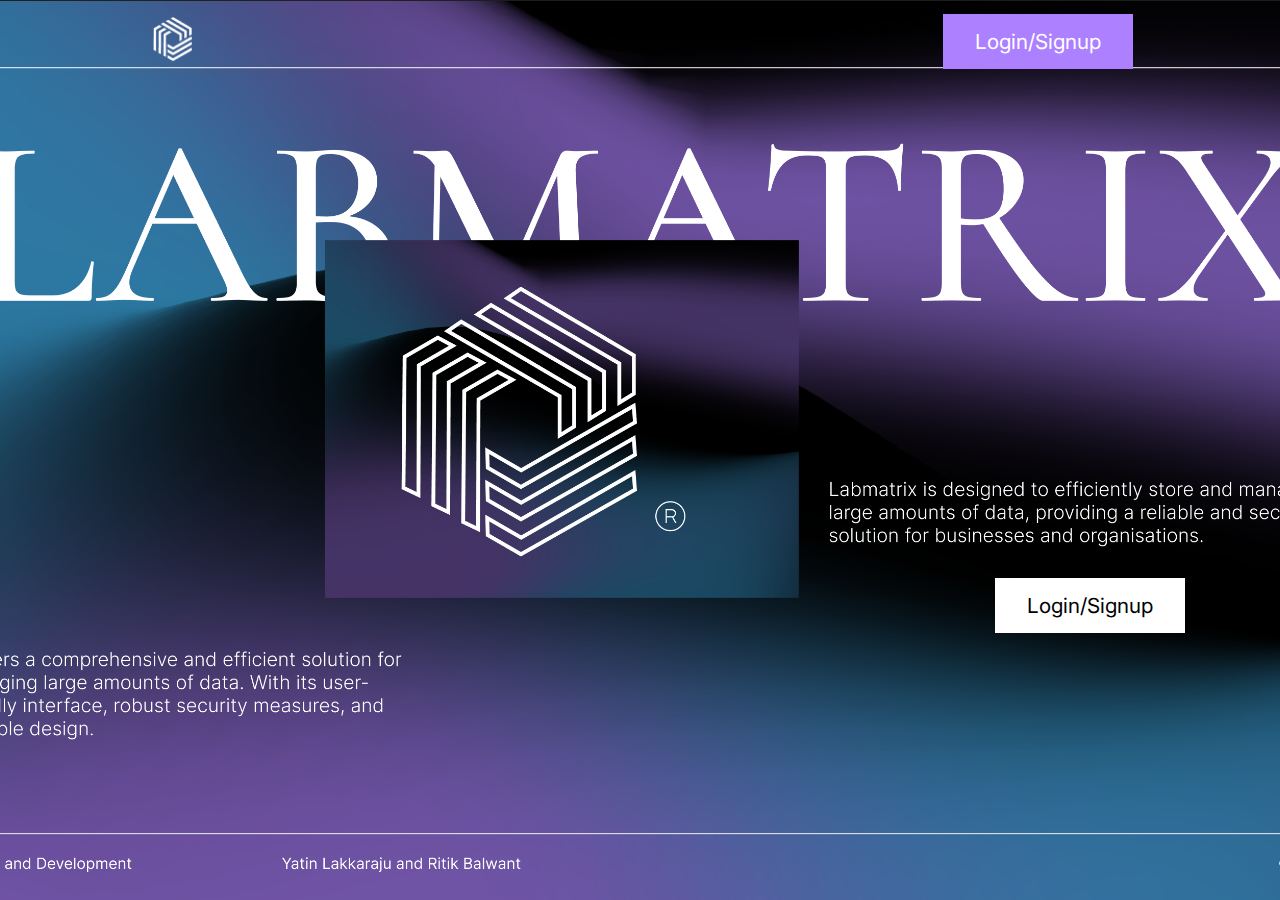
<file: LabMatrix/index.html>
<!DOCTYPE html>
<html lang="en">
<head>
    <meta charset="UTF-8">
    <meta http-equiv="X-UA-Compatible" content="IE=edge">
    <meta name="viewport" content="width=device-width, initial-scale=1.0">
    <title>LabMatrix</title>

<link rel="stylesheet" href="style.css">
<!-- font imports -->
<link href="https://fonts.googleapis.com/css2?family=Inter:wght@100;200;300;400;500;600;700;800;900&display=swap" rel="stylesheet">
<link href="https://fonts.googleapis.com/css2?family=Cormorant+Garamond:ital,wght@0,300;0,400;0,500;0,600;0,700;1,300;1,400;1,500;1,600;1,700&display=swap" rel="stylesheet">


</head>
<body>

     <!--- ___________________________________________________NAVBAR PROPERTIES________________________________________________________ -->

    <nav id="navbar">
        <!-- Logo -->
        <div id="logo">
            <img src="logo.png" alt="LabMatrix" >
        </div>
        <!-- Navbar -->
        <form>
            <li class="item">
                <a href="loginpage.html">Login/Signup</a>
            </li>
            
        </form>
    </nav>


    <!--- ___________________________________________________HOME PROPERTIES__________________________________________________________________ -->

   <!-- <button onclick="href='loginpage.html';"  class="loginsignup">Login/Signup</button> -->

   <form action="loginpage.html">
    <button class="loginsignup">Login/Signup</button>
 </form>

</body>
</html>
</file>
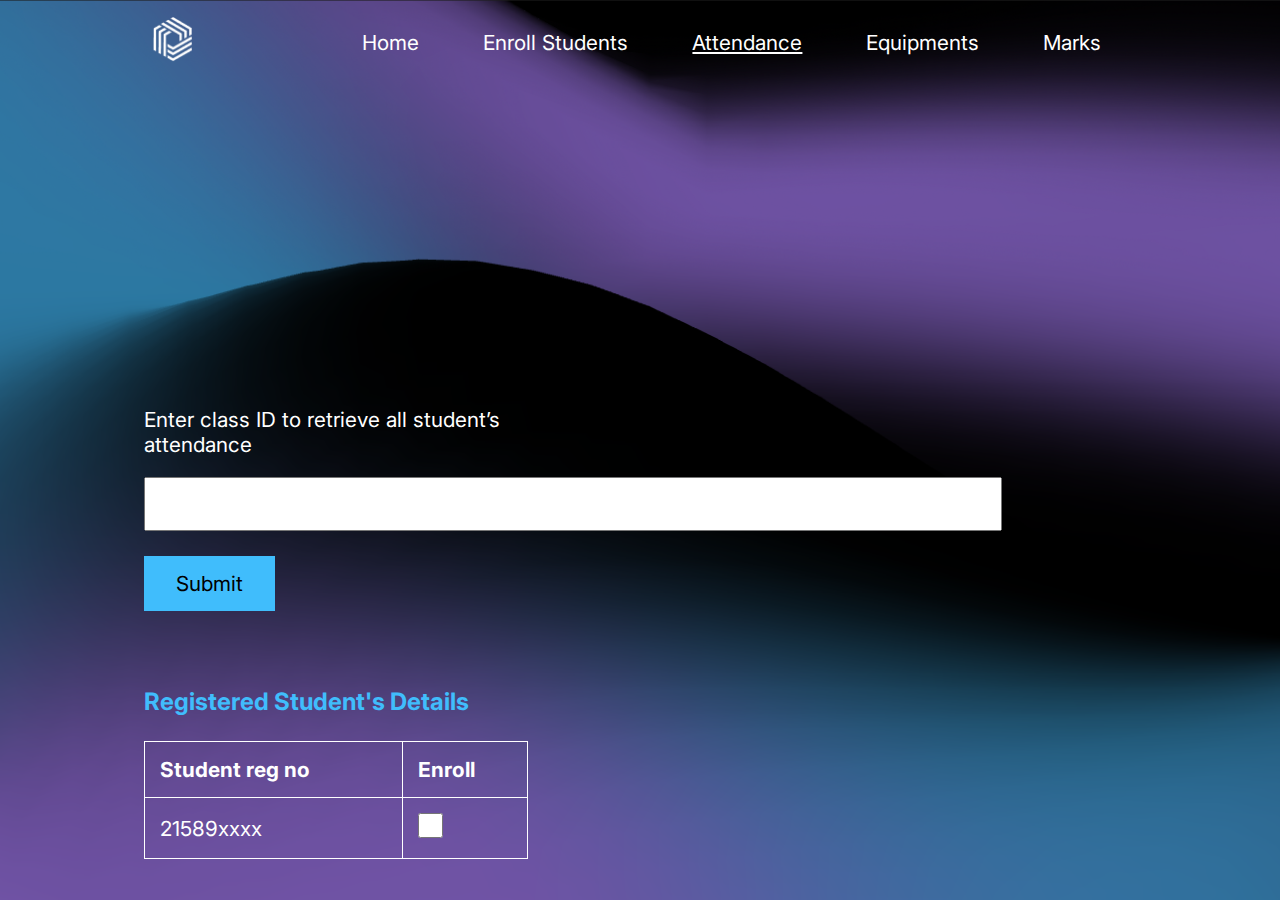
<file: LabMatrix/facultyattendance.html>
<!DOCTYPE html>
<html lang="en">
<head>
    <meta charset="UTF-8">
    <meta http-equiv="X-UA-Compatible" content="IE=edge">
    <meta name="viewport" content="width=device-width, initial-scale=1.0">
    <title>LabMatrix</title>

<link rel="stylesheet" href="facultyattendance.css ">
<!-- font imports -->
<link href="https://fonts.googleapis.com/css2?family=Inter:wght@100;200;300;400;500;600;700;800;900&display=swap" rel="stylesheet">
<link href="https://fonts.googleapis.com/css2?family=Cormorant+Garamond:ital,wght@0,300;0,400;0,500;0,600;0,700;1,300;1,400;1,500;1,600;1,700&display=swap" rel="stylesheet">


</head>
<body>

     <!--- ___________________________________________________NAVBAR PROPERTIES________________________________________________________ -->

     <nav id="navbar">
        <!-- Logo -->
        <div id="logo">
            <img src="logo.png" alt="LabMatrix" >
        </div>
        <!-- Navbar -->
        <form>
            <li class="item">
                <a href="loginpage.html">Home</a>
            </li>

            <li class="item">
                <a href="loginpage.html">Enroll Students</a>
            </li>

            <li class="item">
                <a href="loginpage.html"><u>Attendance</u></a>
            </li>

            <li class="item">
                <a href="loginpage.html">Equipments</a>
            </li>

            <li class="item">
                <a href="loginpage.html">Marks</a>
            </li>
            
        </form>
    </nav>



   <!--- ___________________________________________________SECTION PROPERTIES________________________________________________________ -->
  


   <div class="loginbox">
    <form class="formm" action="">
        <label class="email1">Enter class ID to retrieve all student’s attendance</label> <br>
        <input class="boxx1" type="text" placeholder="" style="font-size: 1.5rem;" /> <br><br>
        
        <input class="but1" type="button" value="Submit"  ><br>
    
       </form><br>
  
  
</div> 

<table>
    <p class="studet">Registered Student's Details</p>
   <tr>
     <th>Student reg no</th>
     
     <th>Enroll</th>
   </tr>
   <tr>
     <td>21589xxxx</td>
     
     <td> 
         <form action="/action_page.php">
             <input id="check" type="checkbox"  name="vehicle1" value="Bike">
             <br>
            
           </form>
     </td>
   </tr>
</file>
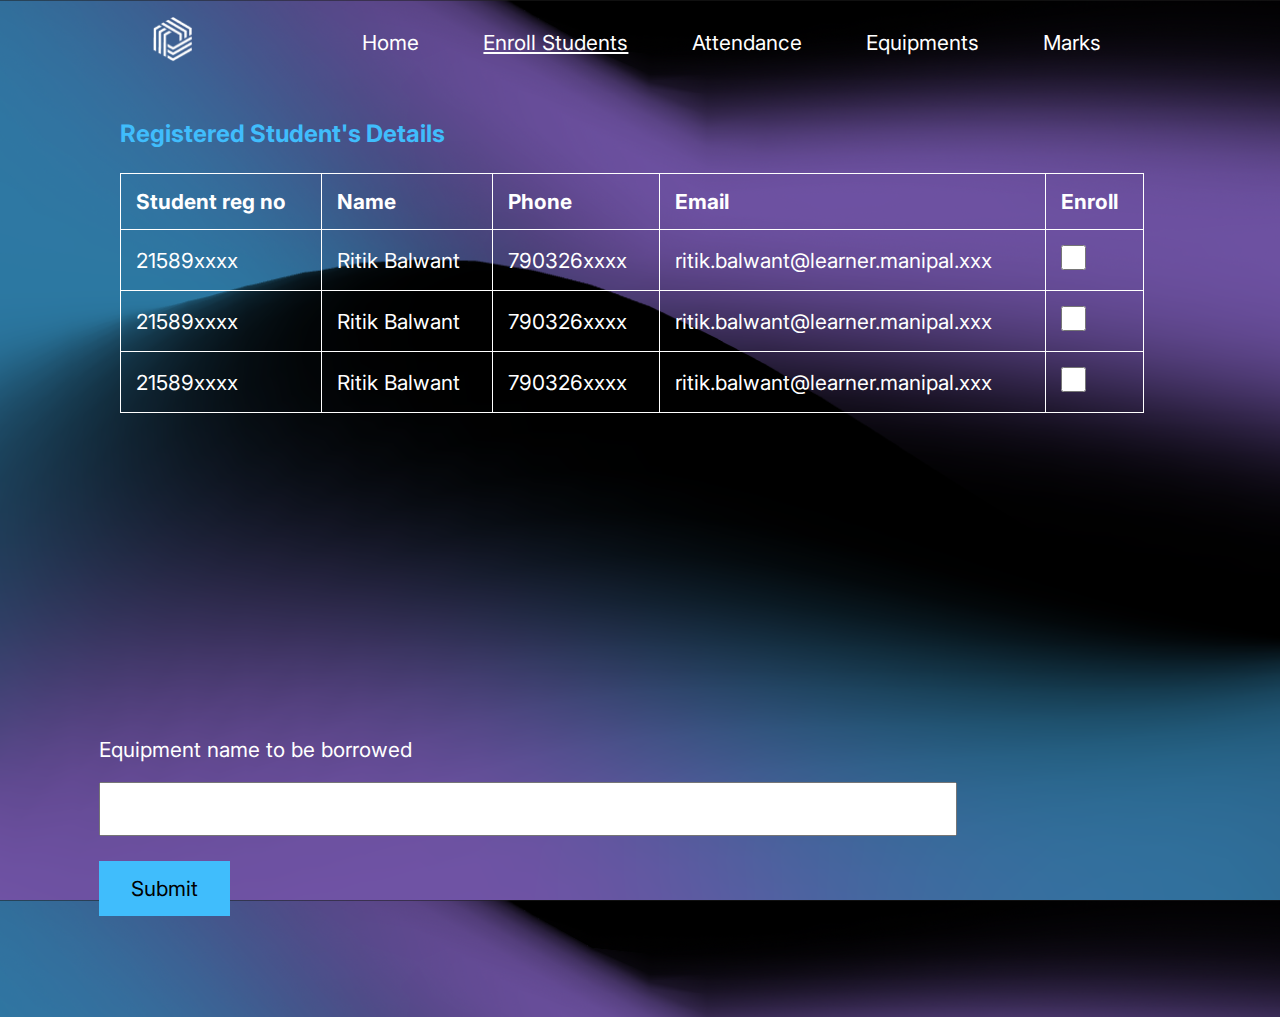
<file: LabMatrix/facultyenrollstudents.html>
<!DOCTYPE html>
<html lang="en">
<head>
    <meta charset="UTF-8">
    <meta http-equiv="X-UA-Compatible" content="IE=edge">
    <meta name="viewport" content="width=device-width, initial-scale=1.0">
    <title>LabMatrix</title>

<link rel="stylesheet" href="facultyenrollstudents.css">
<!-- font imports -->
<link href="https://fonts.googleapis.com/css2?family=Inter:wght@100;200;300;400;500;600;700;800;900&display=swap" rel="stylesheet">
<link href="https://fonts.googleapis.com/css2?family=Cormorant+Garamond:ital,wght@0,300;0,400;0,500;0,600;0,700;1,300;1,400;1,500;1,600;1,700&display=swap" rel="stylesheet">


</head>
<body>

     <!--- ___________________________________________________NAVBAR PROPERTIES________________________________________________________ -->

     <nav id="navbar">
        <!-- Logo -->
        <div id="logo">
            <img src="logo.png" alt="LabMatrix" >
        </div>
        <!-- Navbar -->
        <form>
            <li class="item">
                <a href="loginpage.html">Home</a>
            </li>

            <li class="item">
                <a href="loginpage.html"><u>Enroll Students</u></a>
            </li>

            <li class="item">
                <a href="loginpage.html">Attendance</a>
            </li>

            <li class="item">
                <a href="loginpage.html">Equipments</a>
            </li>

            <li class="item">
                <a href="loginpage.html">Marks</a>
            </li>
            
        </form>
    </nav>



   <!--- ___________________________________________________SECTION PROPERTIES________________________________________________________ -->
   <table>
   <p class="studet">Registered Student's Details</p>
  <tr>
    <th>Student reg no</th>
    <th>Name</th>
    <th>Phone</th>
     <th>Email</th>
    <th>Enroll</th>
  </tr>
  <tr>
    <td>21589xxxx</td>
    <td>Ritik Balwant</td>
    <td>790326xxxx</td>
    <td>ritik.balwant@learner.manipal.xxx</td>
    <td> 
        <form action="/action_page.php">
            <input id="check" type="checkbox"  name="vehicle1" value="Bike">
            <br>
           
          </form>
    </td>
  </tr>
  
    <tr>
    <td>21589xxxx</td>
    <td>Ritik Balwant</td>
    <td>790326xxxx</td>
    <td>ritik.balwant@learner.manipal.xxx</td>
    <td> 
        <form action="/action_page.php">
            <input id="check" type="checkbox"  name="vehicle1" value="Bike">
            <br>
           
          </form>
    </td>
  </tr>
  
    <tr>
    <td>21589xxxx</td>
    <td>Ritik Balwant</td>
    <td>790326xxxx</td>
    <td>ritik.balwant@learner.manipal.xxx</td>
    <td> 
        <form action="/action_page.php">
            <input id="check" type="checkbox"  name="vehicle1" value="Bike">
            <br>
           
          </form>
    </td>
  </tr>
  
  
</table>



   <div class="loginbox">
    <form class="formm" action="">
        <label class="email1">Equipment name to be borrowed</label> <br>
        <input class="boxx1" type="text" placeholder="" style="font-size: 1.5rem;" /> <br><br>
        
        <input class="but1" type="button" value="Submit"  ><br>
    
       </form><br>
  
  
</div>
</file>
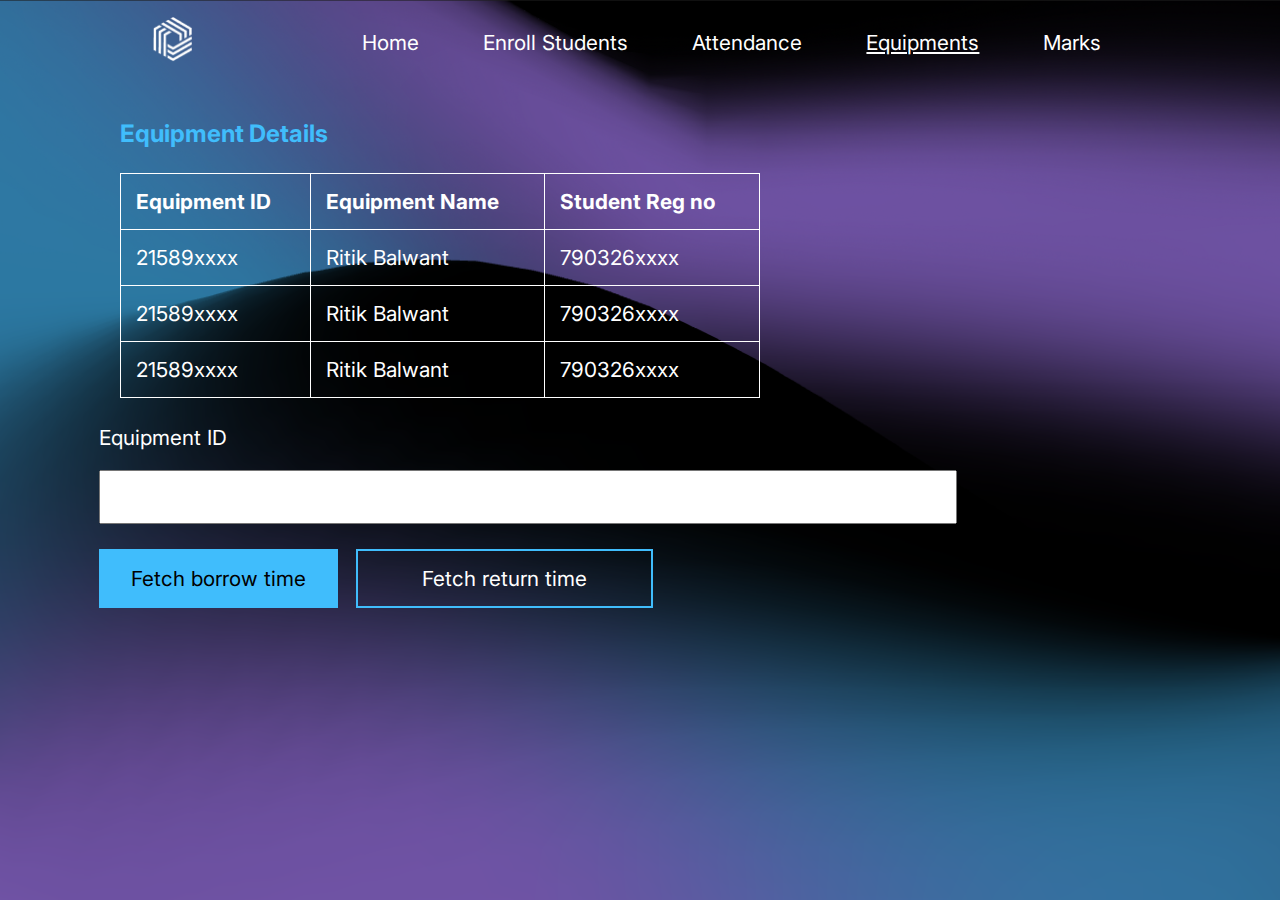
<file: LabMatrix/facultyequipments.html>
<!DOCTYPE html>
<html lang="en">
<head>
    <meta charset="UTF-8">
    <meta http-equiv="X-UA-Compatible" content="IE=edge">
    <meta name="viewport" content="width=device-width, initial-scale=1.0">
    <title>LabMatrix</title>

<link rel="stylesheet" href="facultyequipments.css">
<!-- font imports -->
<link href="https://fonts.googleapis.com/css2?family=Inter:wght@100;200;300;400;500;600;700;800;900&display=swap" rel="stylesheet">
<link href="https://fonts.googleapis.com/css2?family=Cormorant+Garamond:ital,wght@0,300;0,400;0,500;0,600;0,700;1,300;1,400;1,500;1,600;1,700&display=swap" rel="stylesheet">


</head>
<body>

     <!--- ___________________________________________________NAVBAR PROPERTIES________________________________________________________ -->

     <nav id="navbar">
        <!-- Logo -->
        <div id="logo">
            <img src="logo.png" alt="LabMatrix" >
        </div>
        <!-- Navbar -->
        <form>
            <li class="item">
                <a href="loginpage.html">Home</a>
            </li>

            <li class="item">
                <a href="loginpage.html">Enroll Students</a>
            </li>

            <li class="item">
                <a href="loginpage.html">Attendance</a>
            </li>

            <li class="item">
                <a href="loginpage.html"><u>Equipments</u></a>
            </li>

            <li class="item">
                <a href="loginpage.html">Marks</a>
            </li>
            
        </form>
    </nav>



   <!--- ___________________________________________________SECTION PROPERTIES________________________________________________________ -->
  
   <table>
    <p class="studet">Equipment Details</p>
   <tr>
     <th>Equipment ID</th>
     <th>Equipment Name</th>
     <th>Student Reg no</th>
     
   </tr>
   <tr>
     <td>21589xxxx</td>
     <td>Ritik Balwant</td>
     <td>790326xxxx</td>
    
   </tr>
   
     <tr>
     <td>21589xxxx</td>
     <td>Ritik Balwant</td>
     <td>790326xxxx</td>
     
   </tr>
   
     <tr>
     <td>21589xxxx</td>
     <td>Ritik Balwant</td>
     <td>790326xxxx</td>
     
   </tr>
   
   
 </table>

   <div class="loginbox">
    <form class="formm" action="">
        <label class="email1">Equipment ID</label> <br>
        <input class="boxx1" type="text" placeholder="" style="font-size: 1.5rem;" /> <br><br>
        <div class="twobut">
        <input class="but1" type="button" value="Fetch borrow time" >
        <input class="but2" type="button" value="Fetch return time" ><br> </div>
    
       </form><br>
  
  
</div>
</file>
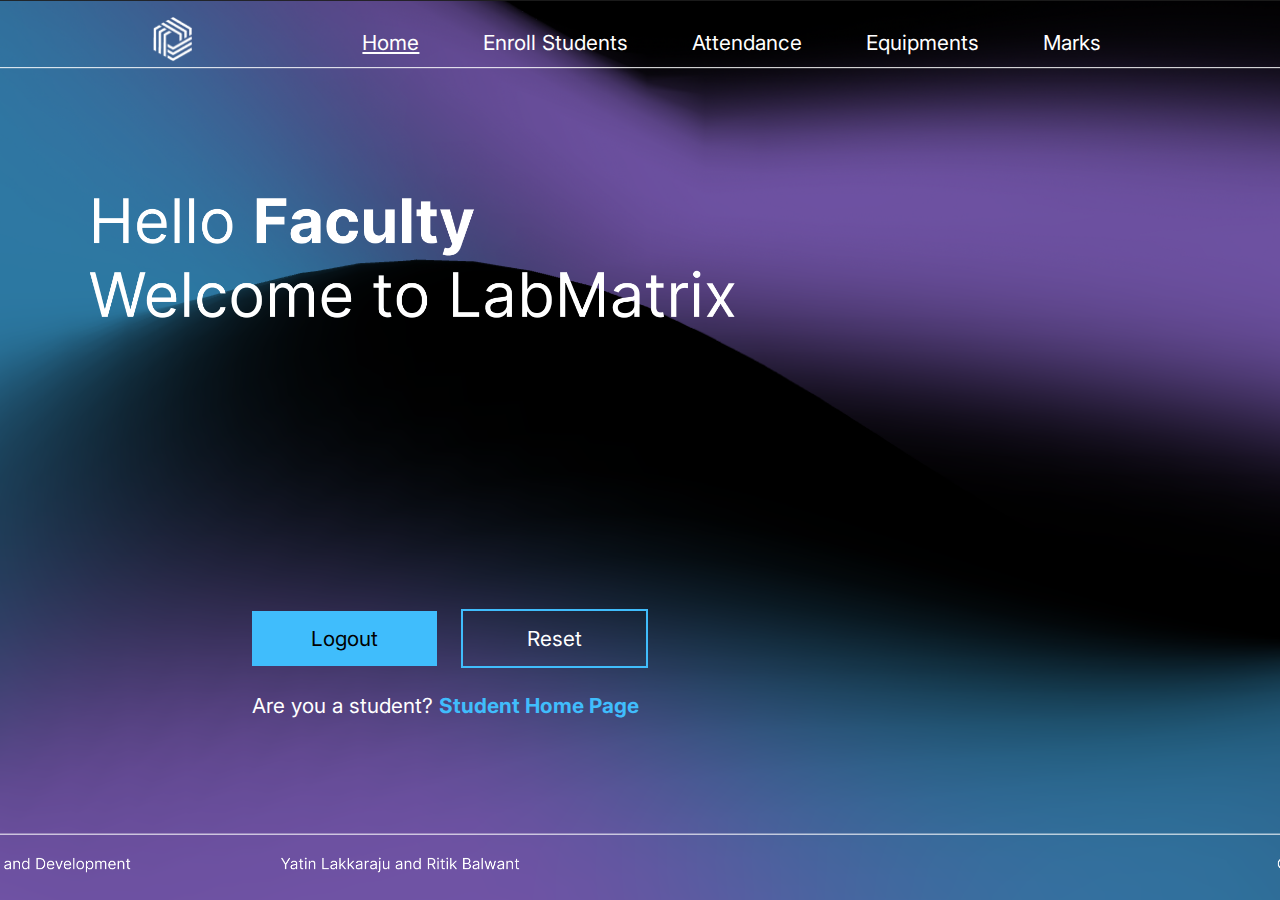
<file: LabMatrix/facultyhomepage.html>
<!DOCTYPE html>
<html lang="en">
<head>
    <meta charset="UTF-8">
    <meta http-equiv="X-UA-Compatible" content="IE=edge">
    <meta name="viewport" content="width=device-width, initial-scale=1.0">
    <title>LabMatrix</title>

<link rel="stylesheet" href="facultyhomepage.css">
<!-- font imports -->
<link href="https://fonts.googleapis.com/css2?family=Inter:wght@100;200;300;400;500;600;700;800;900&display=swap" rel="stylesheet">
<link href="https://fonts.googleapis.com/css2?family=Cormorant+Garamond:ital,wght@0,300;0,400;0,500;0,600;0,700;1,300;1,400;1,500;1,600;1,700&display=swap" rel="stylesheet">


</head>
<body>

     <!--- ___________________________________________________NAVBAR PROPERTIES________________________________________________________ -->

     <nav id="navbar">
        <!-- Logo -->
        <div id="logo">
            <img src="logo.png" alt="LabMatrix" >
        </div>
        <!-- Navbar -->
        <form>
            <li class="item">
                <a href="loginpage.html"><u>Home</u></a>
            </li>

            <li class="item">
                <a href="loginpage.html">Enroll Students</a>
            </li>

            <li class="item">
                <a href="loginpage.html">Attendance</a>
            </li>

            <li class="item">
                <a href="loginpage.html">Equipments</a>
            </li>

            <li class="item">
                <a href="loginpage.html">Marks</a>
            </li>
            
        </form>
    </nav>



   <!--- ___________________________________________________SECTION PROPERTIES________________________________________________________ -->

   <div class="signinbox">
    
        <div class="buttot">
        <input class="but1" type="button" value="Logout" >
        <input class="but2" type="button" value="Reset" > </div>
       </form><br>
  
  <p class="link">Are you a student?  <a class="linkk" href="login.html">Student Home Page</a>
  </p>
</div>
</file>
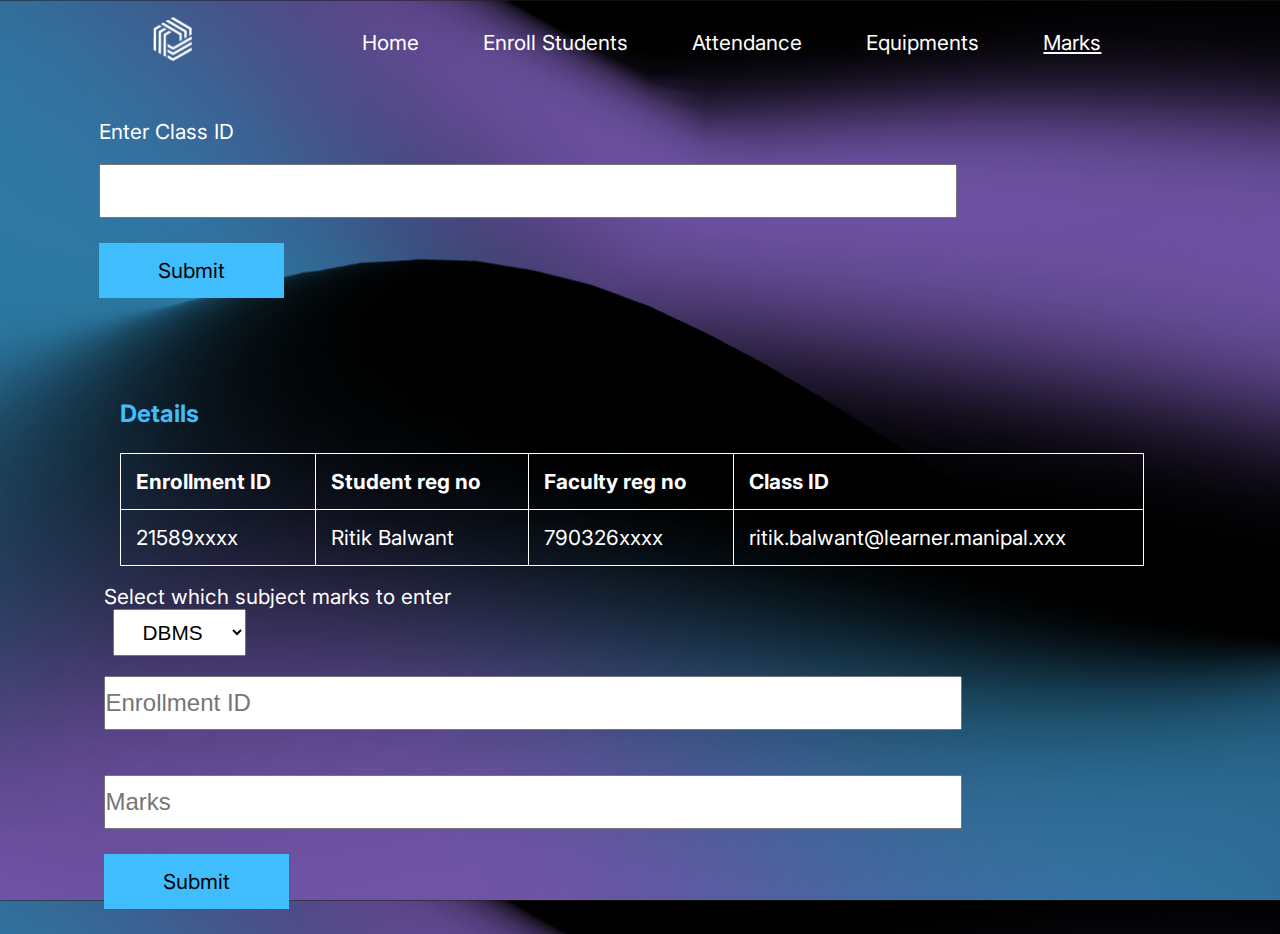
<file: LabMatrix/facultymarks.html>
<!DOCTYPE html>
<html lang="en">
<head>
    <meta charset="UTF-8">
    <meta http-equiv="X-UA-Compatible" content="IE=edge">
    <meta name="viewport" content="width=device-width, initial-scale=1.0">
    <title>LabMatrix</title>

<link rel="stylesheet" href="facultymarks.css">
<!-- font imports -->
<link href="https://fonts.googleapis.com/css2?family=Inter:wght@100;200;300;400;500;600;700;800;900&display=swap" rel="stylesheet">
<link href="https://fonts.googleapis.com/css2?family=Cormorant+Garamond:ital,wght@0,300;0,400;0,500;0,600;0,700;1,300;1,400;1,500;1,600;1,700&display=swap" rel="stylesheet">


</head>
<body>

     <!--- ___________________________________________________NAVBAR PROPERTIES________________________________________________________ -->

     <nav id="navbar">
        <!-- Logo -->
        <div id="logo">
            <img src="logo.png" alt="LabMatrix" >
        </div>
        <!-- Navbar -->
        <form>
            <li class="item">
                <a href="loginpage.html">Home</a>
            </li>

            <li class="item">
                <a href="loginpage.html">Enroll Students</a>
            </li>

            <li class="item">
                <a href="loginpage.html">Attendance</a>
            </li>

            <li class="item">
                <a href="loginpage.html">Equipments</a>
            </li>

            <li class="item">
                <a href="loginpage.html"><u>Marks</u></a>
            </li>
            
        </form>
    </nav>



   <!--- ___________________________________________________SECTION PROPERTIES________________________________________________________ -->


 
 
 
    <div class="loginbox1">
     <form class="formm" action="">
         <label class="email1">Enter Class ID</label> <br>
         <input class="boxx1" type="text" placeholder="" style="font-size: 1.5rem;" /> <br><br>
         
         <input class="but1" type="button" value="Submit"  ><br>
     
        </form><br>
   
   
 </div> 

 <table>
    <p class="studet"> Details</p>
   <tr>
    <th>Enrollment ID</th>
     <th>Student reg no</th>
     
     <th>Faculty reg no</th>
      <th>Class ID</th>
     
   </tr>
   <tr>
     <td>21589xxxx</td>
     <td>Ritik Balwant</td>
     <td>790326xxxx</td>
     <td>ritik.balwant@learner.manipal.xxx</td>
    
   </tr>

   
   
 </table>

 <div class="signinbox">
    <form class="formm" action="">
       

    
        <label for="cars">Select which subject marks to enter</label>
        <select class="select1" name="cars" id="cars">
          <option value="volvo" style="font-size: 1.5rem;">DBMS</option>
          <option value="saab" style="font-size: 1.5rem;">DAA</option>
          <option value="saab" style="font-size: 1.5rem;">ES</option>
          
        
       </form><br>
  
  
</div> 


<div class="loginbox2">

    <form class="formm" action="">
        <label class="email1">Enter Enrollment ID and Marks</label> <br>
        <input class="boxx1" type="text" placeholder="Enrollment ID" style="font-size: 1.5rem;" /> <br><br>
        
       </form>

            <input class="boxx1" type="text" placeholder="Marks" style="font-size: 1.5rem;" /> <br><br>
            
            <input class="but1" type="button" value="Submit"  ><br>
        
           </form><br>
</file>
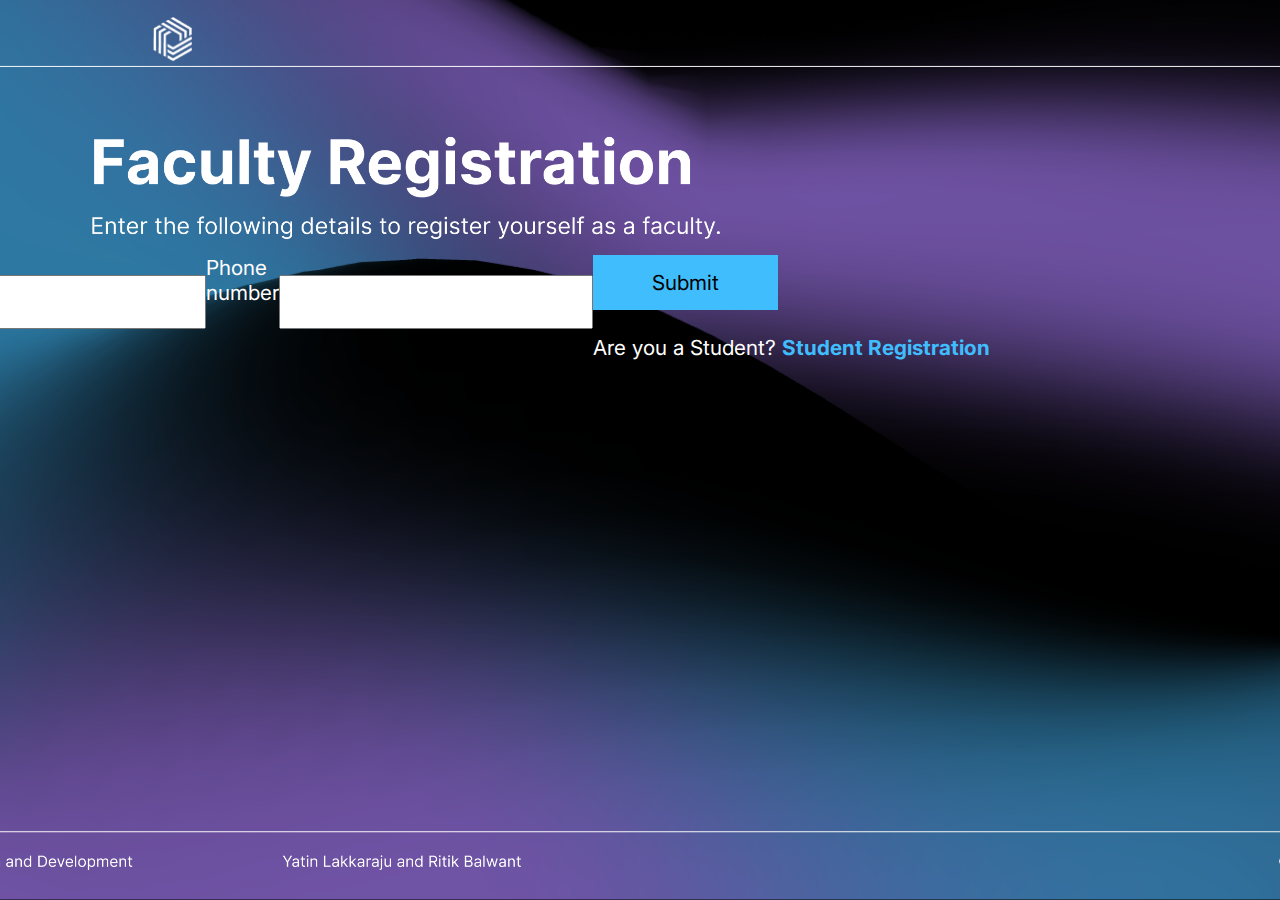
<file: LabMatrix/facultyregistrationpage.html>
<!DOCTYPE html>
<html lang="en">
<head>
    <meta charset="UTF-8">
    <meta http-equiv="X-UA-Compatible" content="IE=edge">
    <meta name="viewport" content="width=device-width, initial-scale=1.0">
    <title>LabMatrix</title>

<link rel="stylesheet" href="facultyregistrationpage.css">
<!-- font imports -->
<link href="https://fonts.googleapis.com/css2?family=Inter:wght@100;200;300;400;500;600;700;800;900&display=swap" rel="stylesheet">
<link href="https://fonts.googleapis.com/css2?family=Cormorant+Garamond:ital,wght@0,300;0,400;0,500;0,600;0,700;1,300;1,400;1,500;1,600;1,700&display=swap" rel="stylesheet">


</head>
<body>

     <!--- ___________________________________________________NAVBAR PROPERTIES________________________________________________________ -->

     <nav id="navbar">
        <!-- Logo -->
        <div id="logo">
            <img src="logo.png" alt="LabMatrix" >
        </div>
        <!-- Navbar -->



   <!--- ___________________________________________________SECTION PROPERTIES________________________________________________________ -->

   <div class="signinbox">
    <form class="formm" action="">
        <label class="username1">Name</label> <br>
        <input class="boxx1" type="text" placeholder="" style="font-size: 1.5rem;" /> <br><br>
        <label class="registration1">Email</label> <br>
        <input class="boxx2" type="text" password="" style="font-size: 1.5rem;" /> <br><br>
        <label class="registration1">Phone number</label> <br>
        <input class="boxx2" type="text" password="" style="font-size: 1.5rem;" /> <br><br>
  
          
       
        
        
        <div class="buttot">
        <input class="but1" type="button" value="Submit" >
        
       </form><br><br>
  
       <div class="link" ><p class="para2">Are you a Student? <a class="linkk" href="signup.html">Student Registration </a> </div>
  </p>
</div> 


    
</body>
</html>
</file>
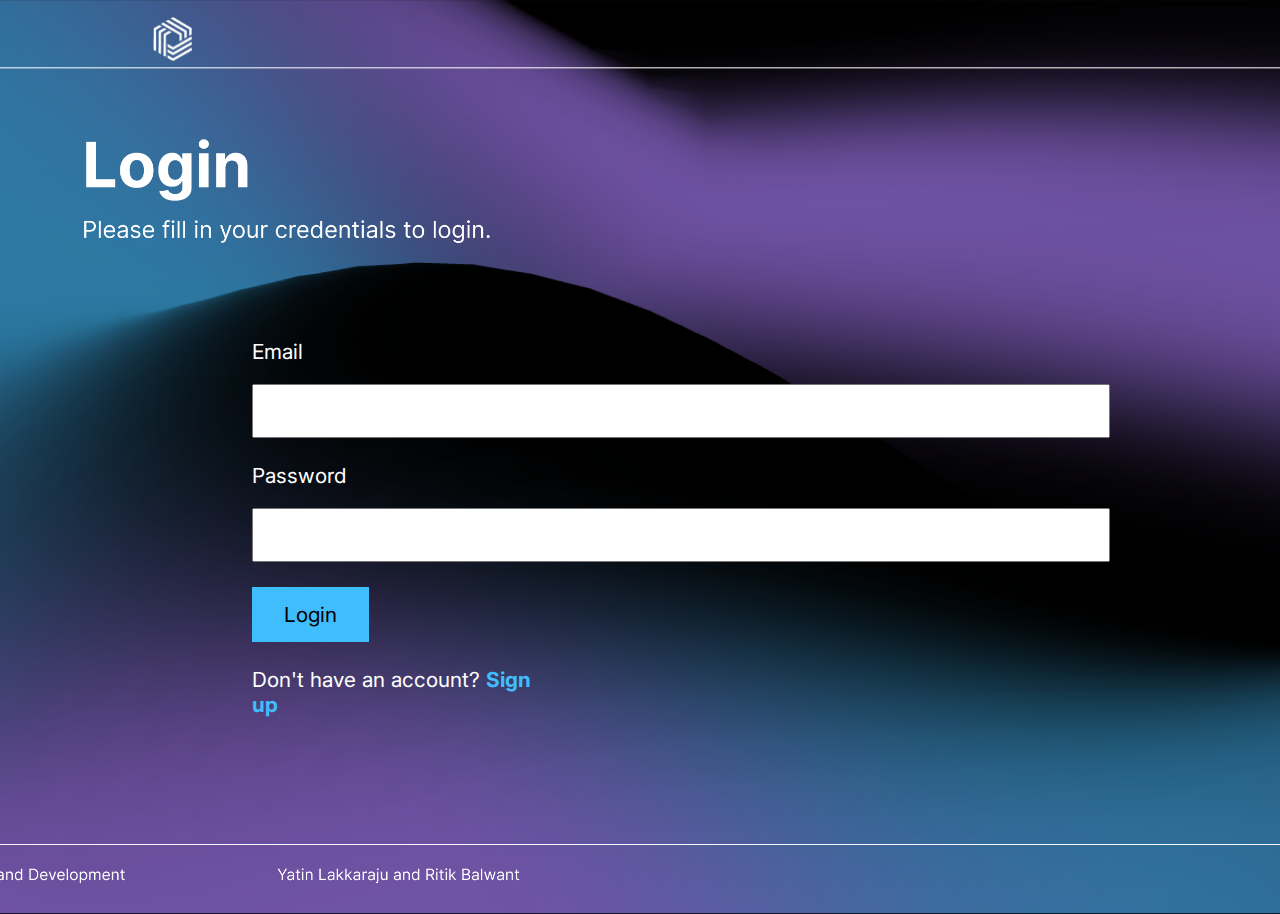
<file: LabMatrix/loginpage.html>
<!DOCTYPE html>
<html lang="en">
<head>
    <meta charset="UTF-8">
    <meta http-equiv="X-UA-Compatible" content="IE=edge">
    <meta name="viewport" content="width=device-width, initial-scale=1.0">
    <title>LabMatrix</title>

<link rel="stylesheet" href="loginpage.css">
<!-- font imports -->
<link href="https://fonts.googleapis.com/css2?family=Inter:wght@100;200;300;400;500;600;700;800;900&display=swap" rel="stylesheet">
<link href="https://fonts.googleapis.com/css2?family=Cormorant+Garamond:ital,wght@0,300;0,400;0,500;0,600;0,700;1,300;1,400;1,500;1,600;1,700&display=swap" rel="stylesheet">


</head>
<body>

     <!--- ___________________________________________________NAVBAR PROPERTIES________________________________________________________ -->

     <nav id="navbar">
        <!-- Logo -->
        <div id="logo">
            <img src="logo.png" alt="LabMatrix" >
        </div>
        <!-- Navbar -->



   <!--- ___________________________________________________SECTION PROPERTIES________________________________________________________ -->
  <div class="loginbox">
    <form class="formm" action="">
        <label class="email1">Email</label> <br>
        <input class="boxx1" type="email" placeholder="" style="font-size: 1.5rem;" /> <br><br>
        <label class="pass1">Password</label> <br>
        <input class="boxx2" type="password" password="" style="font-size: 1.5rem;" /> <br><br>
        <input class="but1" type="button" value="Login"  ><br>
    
       </form><br>
  
  <p class="para2">Don't have an account? <a class="linkk" href="signup.html">Sign up</a>
  </p>
</div> 
   

</body>
</html>
</file>
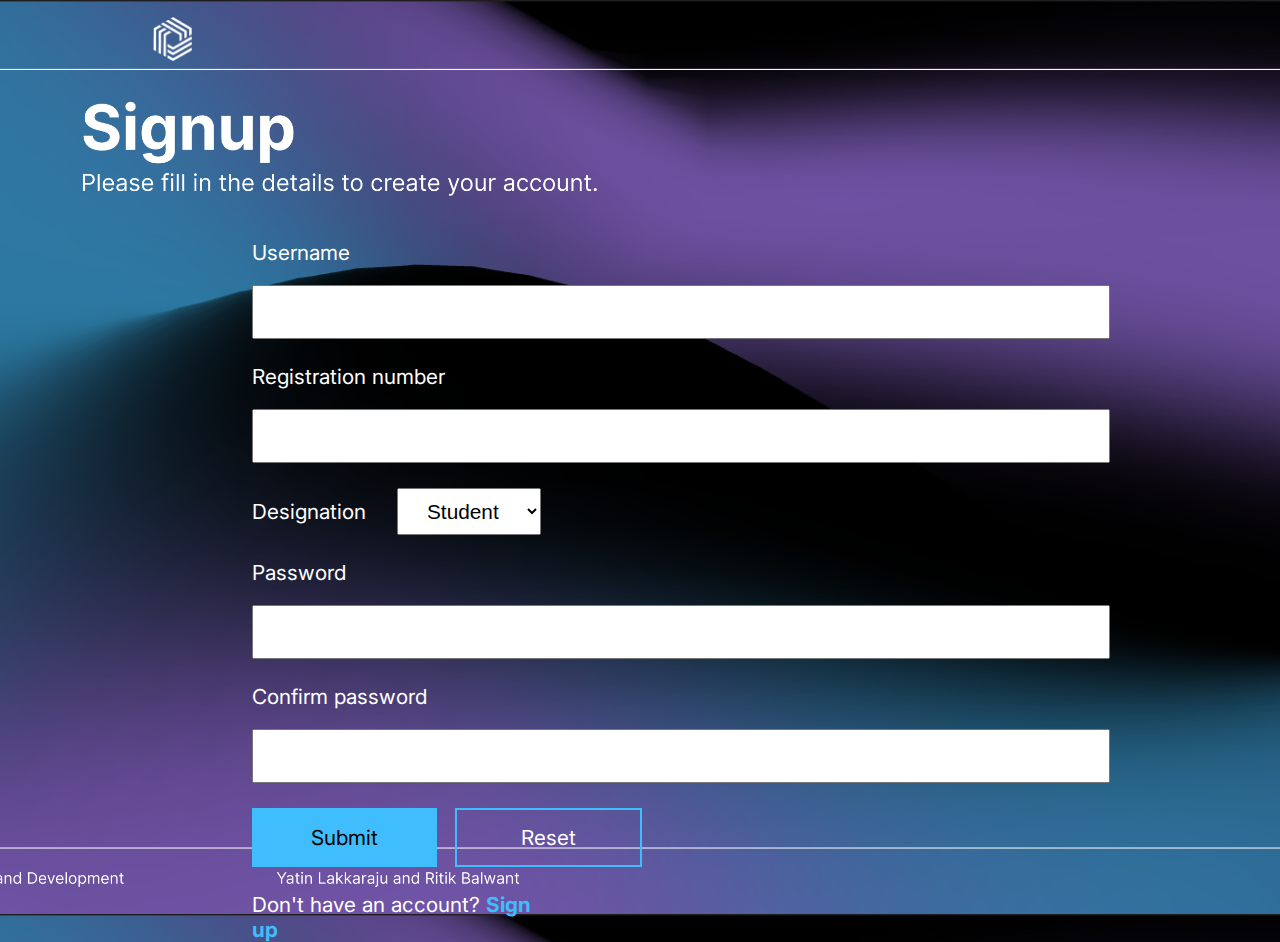
<file: LabMatrix/signuppage.html>
<!DOCTYPE html>
<html lang="en">
<head>
    <meta charset="UTF-8">
    <meta http-equiv="X-UA-Compatible" content="IE=edge">
    <meta name="viewport" content="width=device-width, initial-scale=1.0">
    <title>LabMatrix</title>

<link rel="stylesheet" href="signuppage.css">
<!-- font imports -->
<link href="https://fonts.googleapis.com/css2?family=Inter:wght@100;200;300;400;500;600;700;800;900&display=swap" rel="stylesheet">
<link href="https://fonts.googleapis.com/css2?family=Cormorant+Garamond:ital,wght@0,300;0,400;0,500;0,600;0,700;1,300;1,400;1,500;1,600;1,700&display=swap" rel="stylesheet">


</head>
<body>

     <!--- ___________________________________________________NAVBAR PROPERTIES________________________________________________________ -->

     <nav id="navbar">
        <!-- Logo -->
        <div id="logo">
            <img src="logo.png" alt="LabMatrix" >
        </div>
        <!-- Navbar -->



   <!--- ___________________________________________________SECTION PROPERTIES________________________________________________________ -->

   <div class="signinbox">
    <form class="formm" action="">
        <label class="username1">Username</label> <br>
        <input class="boxx1" type="text" placeholder="" style="font-size: 1.5rem;" /> <br><br>
        <label class="registration1">Registration number</label> <br>
        <input class="boxx2" type="password" password="" style="font-size: 1.5rem;" /> <br><br>

    
        <label for="cars">Designation</label>
        <select class="select1" name="cars" id="cars">
          <option value="volvo" style="font-size: 1.5rem;">Student</option>
          <option value="saab" style="font-size: 1.5rem;">Faculty</option>
          
        </select>
        <br><br>
        <label class="pass1">Password</label> <br>
        <input class="boxx2" type="password" password="" style="font-size: 1.5rem;" /> <br><br>
        <label class="pass1">Confirm password</label> <br>
        <input class="boxx2" type="password" password="" style="font-size: 1.5rem;" /> <br><br>
        <div class="buttot">
        <input class="but1" type="button" value="Submit" >
        <input class="but2" type="button" value="Reset" > </div>
       </form><br>
  
  <p class="para2">Don't have an account? <a class="linkk" href="signup.html">Sign up</a>
  </p>
</div>
</file>
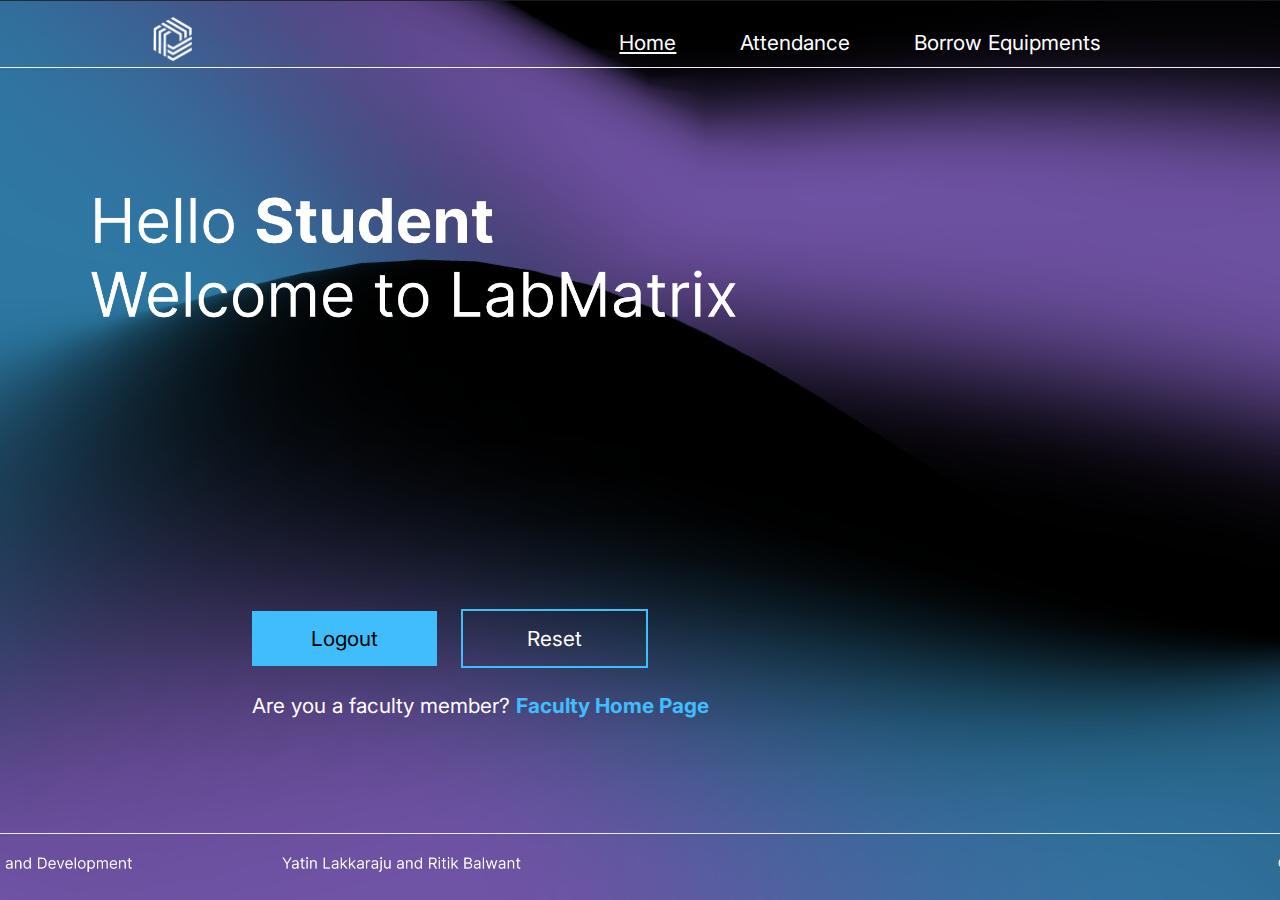
<file: LabMatrix/studenthomepage.html>
<!DOCTYPE html>
<html lang="en">
<head>
    <meta charset="UTF-8">
    <meta http-equiv="X-UA-Compatible" content="IE=edge">
    <meta name="viewport" content="width=device-width, initial-scale=1.0">
    <title>LabMatrix</title>

<link rel="stylesheet" href="studenthomepage.css">
<!-- font imports -->
<link href="https://fonts.googleapis.com/css2?family=Inter:wght@100;200;300;400;500;600;700;800;900&display=swap" rel="stylesheet">
<link href="https://fonts.googleapis.com/css2?family=Cormorant+Garamond:ital,wght@0,300;0,400;0,500;0,600;0,700;1,300;1,400;1,500;1,600;1,700&display=swap" rel="stylesheet">


</head>
<body>

     <!--- ___________________________________________________NAVBAR PROPERTIES________________________________________________________ -->

     <nav id="navbar">
        <!-- Logo -->
        <div id="logo">
            <img src="logo.png" alt="LabMatrix" >
        </div>
        <!-- Navbar -->
        <form>
            <li class="item">
                <a href="loginpage.html"><u>Home</u></a>
            </li>

            <li class="item">
                <a href="loginpage.html">Attendance</a>
            </li>

            <li class="item">
                <a href="loginpage.html">Borrow Equipments</a>
            </li>
            
        </form>
    </nav>



   <!--- ___________________________________________________SECTION PROPERTIES________________________________________________________ -->

   <div class="signinbox">
    
        <div class="buttot">
        <input class="but1" type="button" value="Logout" >
        <input class="but2" type="button" value="Reset" > </div>
       </form><br>
  
  <p class="link">Are you a faculty member?  <a class="linkk" href="signup.html">Faculty Home Page</a>
  </p>
</div>
</file>
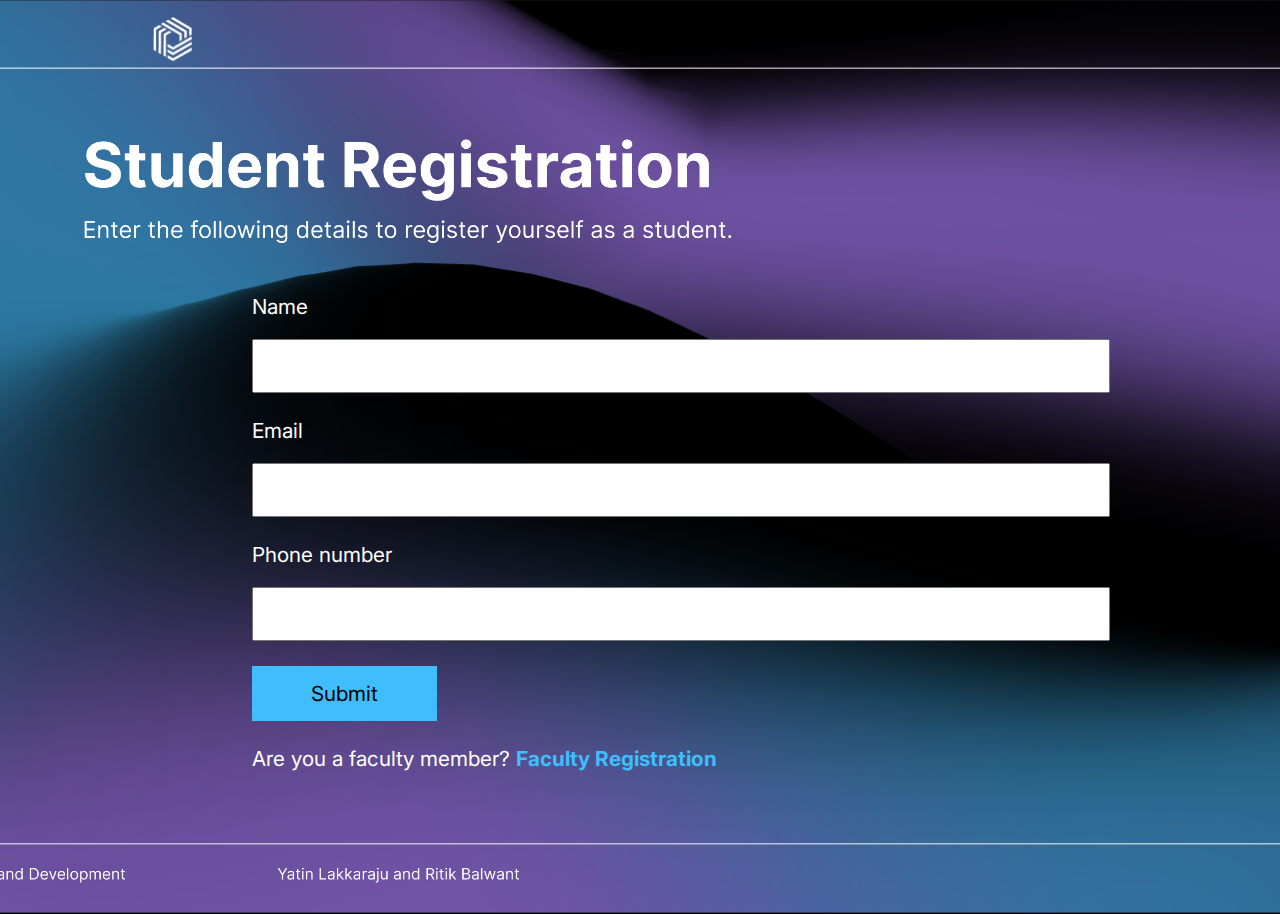
<file: LabMatrix/studentregistrationpage.html>
<!DOCTYPE html>
<html lang="en">
<head>
    <meta charset="UTF-8">
    <meta http-equiv="X-UA-Compatible" content="IE=edge">
    <meta name="viewport" content="width=device-width, initial-scale=1.0">
    <title>LabMatrix</title>

<link rel="stylesheet" href="studentregistrationpage.css">
<!-- font imports -->
<link href="https://fonts.googleapis.com/css2?family=Inter:wght@100;200;300;400;500;600;700;800;900&display=swap" rel="stylesheet">
<link href="https://fonts.googleapis.com/css2?family=Cormorant+Garamond:ital,wght@0,300;0,400;0,500;0,600;0,700;1,300;1,400;1,500;1,600;1,700&display=swap" rel="stylesheet">


</head>
<body>

     <!--- ___________________________________________________NAVBAR PROPERTIES________________________________________________________ -->

     <nav id="navbar">
        <!-- Logo -->
        <div id="logo">
            <img src="logo.png" alt="LabMatrix" >
        </div>
        <!-- Navbar -->



   <!--- ___________________________________________________SECTION PROPERTIES________________________________________________________ -->

   <div class="signinbox">
    <form class="formm" action="">
        <label class="username1">Name</label> <br>
        <input class="boxx1" type="text" placeholder="" style="font-size: 1.5rem;" /> <br><br>
        <label class="registration1">Email</label> <br>
        <input class="boxx2" type="text" password="" style="font-size: 1.5rem;" /> <br><br>
        <label class="registration1">Phone number</label> <br>
        <input class="boxx2" type="text" password="" style="font-size: 1.5rem;" /> <br><br>
  
          
       
        
        
        <div class="buttot">
        <input class="but1" type="button" value="Submit" >
        
       </form><br><br>
  
       <div class="link" ><p class="para2">Are you a faculty member? <a class="linkk" href="signup.html">Faculty Registration </a> </div>
  </p>
</div> 


    
</body>
</html>
</file>
<file: LabMatrix/style.css>
/* given to all attributes */
*{
    margin: 0px;
    padding: 0px;
}
/* html tag properties */
html{
    scroll-behavior: smoooth;
}
/* root properties */
/* :root{
    --navbar-height: 80px;
} */

body { 
    
    background-image: url('lp bg ffinal.png'); 
     
    
    
    height: 100vh;
    /* width: 100vh; */

    background-size: cover; 
    background-position: center center;
    
}

/* ___________________________________________________NAVBAR PROPERTIES__________________________________________________________________ */


#navbar{
    display: flex;
    align-items: center;
    position: sticky; /* to make it remain at the top of the website */
    top: 0px;
    justify-content: space-between;
}

#navbar ::before{
    content: "";
    
    position: absolute;
    top: 0px;
    left: 0px;
    height: 100%;
    width: 100%;
    z-index: -1;
    opacity: 0.05;
}

#logo{
    margin: 14px 146.58px;
    
}

#logo img{
    height: 45.01px;
    margin: 3px 6px;
}

#navbar form{
    
    margin-right: 146.58px;
    font-family: 'Inter', sans-serif;
    
    
}

#navbar form li{
    display: flex;
    justify-content: flex-end;
    list-style: none;
    font-size: 1.3rem;
    
    
}


#navbar form li a{
    color: white;
    padding: 15px 32px;
    border-radius: none;
    text-decoration: none;
}

#navbar form li a:hover{
     

     background-color: #AC80FF; /* Green */
    color: rgb(255, 255, 255);
}

/* ___________________________________________________HOME PROPERTIES__________________________________________________________________ */

.loginsignup{
    font-family: 'Inter', sans-serif;
    font-size: 1.3rem;
    background-color: white;
    border: none;
    color: black;
    padding: 15px 32px;
    text-align: center;
    text-decoration: none;
    display: inline-block;
        
    
    
    margin-left: 110.5vh;
    margin-top: 55vh;
    
   
    
}

.loginsignup {
    transition-duration: 0.4s;
  }
  
  .loginsignup:hover {
    background-color: #AC80FF; /* Green */
    color: rgb(255, 255, 255);
  }
</file>
<file: LabMatrix/facultyattendance.css>
/* given to all attributes */
*{
    margin: 0px;
    padding: 0px;
}
/* html tag properties */
html{
    scroll-behavior: smoooth;
}
/* root properties */
/* :root{
    --navbar-height: 80px;
} */

body { 
    
    background-image: url('faceq bg.png'); 
     
    
    
    height: 100vh;
    /* width: 100vh; */

    background-size: cover; 
    background-position: center center;
    
}

/* ___________________________________________________NAVBAR PROPERTIES__________________________________________________________________ */



#navbar{
    display: flex;
    
    /* align-items: center; */
    position: sticky; /* to make it remain at the top of the website */
    /* top: 0px; */
    justify-content: space-between; 
    
}



#logo{
    margin-top: 14px ;
    margin-left: 146.58px ;
    margin-bottom: 50px;
    
}

#logo img{
    height: 45.01px;
    margin: 3px 6px;
}

#navbar form{
    margin-top: 30px;
    display: flex;
    justify-content: flex-end;
    list-style: none;
    font-size: 1.3rem;
    margin-right: 146.58px;
    font-family: 'Inter', sans-serif;
    
    
}

#navbar form li a{
    color: white;
    padding: 15px 32px;
    border-radius: none;
    text-decoration: none;
}

#navbar form li a:hover{
     

     background-color: #AC80FF; /* Green */
    color: rgb(255, 255, 255);
}



/* ___________________________________________________SECTION PROPERTIES__________________________________________________________________ */

.loginbox{
    margin-top: 32vh;
    width: 450px;
    height: 280px;
    
    font-family: 'Inter', sans-serif;
    font-size: 1.3rem;
    
    margin-left: 16vh;
    color: white;
    
}

.boxx1{
    margin-top: 20px;
    width: 854px;
    height: 50px;
    
}

.boxx2{
    margin-top: 20px;
    width: 854px;
    height: 50px;
    
}

label .pass1{
    margin-top: 40px;
}

.email1{
    margin-top: 100px;
}

.but1{
    
        font-family: 'Inter', sans-serif;
        font-size: 1.3rem;
        background-color: #40BDFC;
        border: none;
        color: black;
        padding: 15px 32px;
        text-align: center;
        text-decoration: none;
        display: inline-block;
        transition-duration: 0.4s;
        
        
        
        /* margin-left: 110.5vh;
        margin-top: 55vh; */
        
        
}
    

        
      
      
.but1:hover {
        background-color: black; /* Green */
        color: rgb(255, 255, 255);
}


 /* ___________________________________________________TABLE PROPERTIES__________________________________________________________________ */

 table, td, th {  
    border: 1px solid #ffffff;
    text-align: left;

  }
  
  table {
    font-family: 'Inter', sans-serif;
    font-size: 1.3rem;
    border-collapse: collapse;
    width: 30%;
    color: white;
    margin-left: 16vh;
    margin-top: 25px;
    
   

  }
  
  th, td {
    padding: 15px;
  }

  .studet{
    font-family: 'Inter', sans-serif;
    font-size: 1.5rem;
    color: #40BDFC;
    margin-left: 16vh;
    

    display: inline;
    font-weight: bolder;

  }


  input[type='checkbox'] {
    
    width:25px;
    height:25px;
    background:white;
    
    border:1px solid #000000;
}
</file>
<file: LabMatrix/facultyenrollstudents.css>
/* given to all attributes */
*{
    margin: 0px;
    padding: 0px;
}
/* html tag properties */
html{
    scroll-behavior: smoooth;
}
/* root properties */
/* :root{
    --navbar-height: 80px;
} */

body { 
    
    background-image: url('faceq bg.png'); 
     
    
    
    height: 100vh;
    /* width: 100vh; */

    background-size: cover; 
    background-position: center center;
    
}

/* ___________________________________________________NAVBAR PROPERTIES__________________________________________________________________ */



#navbar{
    display: flex;
    
    /* align-items: center; */
    position: sticky; /* to make it remain at the top of the website */
    /* top: 0px; */
    justify-content: space-between; 
    
}



#logo{
    margin-top: 14px ;
    margin-left: 146.58px ;
    margin-bottom: 50px;
    
}

#logo img{
    height: 45.01px;
    margin: 3px 6px;
}

#navbar form{
    margin-top: 30px;
    display: flex;
    justify-content: flex-end;
    list-style: none;
    font-size: 1.3rem;
    margin-right: 146.58px;
    font-family: 'Inter', sans-serif;
    
    
}

#navbar form li a{
    color: white;
    padding: 15px 32px;
    border-radius: none;
    text-decoration: none;
}

#navbar form li a:hover{
     

     background-color: #AC80FF; /* Green */
    color: rgb(255, 255, 255);
}



/* ___________________________________________________SECTION PROPERTIES__________________________________________________________________ */

.loginbox{
    margin-top: 36vh;
    width: 350px;
    height: 280px;
    
    font-family: 'Inter', sans-serif;
    font-size: 1.3rem;
    
    margin-left: 11vh;
    color: white;
    
}

.boxx1{
    margin-top: 20px;
    width: 854px;
    height: 50px;
    
}

.boxx2{
    margin-top: 20px;
    width: 854px;
    height: 50px;
    
}

label .pass1{
    margin-top: 40px;
}

.email1{
    margin-top: 100px;
}

.but1{
    
        font-family: 'Inter', sans-serif;
        font-size: 1.3rem;
        background-color: #40BDFC;
        border: none;
        color: black;
        padding: 15px 32px;
        text-align: center;
        text-decoration: none;
        display: inline-block;
        transition-duration: 0.4s;
        
        
        /* margin-left: 110.5vh;
        margin-top: 55vh; */
        
       
        
}
    

        
      
      
.but1:hover {
        background-color: black; /* Green */
        color: rgb(255, 255, 255);
}

.linkk{
    color: #40BDFC;
    text-decoration: none;
    font-weight: bolder;
}
 /* ___________________________________________________TABLE PROPERTIES__________________________________________________________________ */

 table, td, th {  
    border: 1px solid #ffffff;
    text-align: left;

  }
  
  table {
    font-family: 'Inter', sans-serif;
    font-size: 1.3rem;
    border-collapse: collapse;
    width: 80%;
    color: white;
    margin-left: 120px;
    margin-top: 25px;
    
   

  }
  
  th, td {
    padding: 15px;
  }

  .studet{
    font-family: 'Inter', sans-serif;
    font-size: 1.5rem;
    color: #40BDFC;
    margin-left: 120px;
    

    display: inline;
    font-weight: bolder;

  }


  input[type='checkbox'] {
    
    width:25px;
    height:25px;
    background:white;
    
    border:1px solid #000000;
}
</file>
<file: LabMatrix/facultyequipments.css>
/* given to all attributes */
*{
    margin: 0px;
    padding: 0px;
}
/* html tag properties */
html{
    scroll-behavior: smoooth;
}
/* root properties */
/* :root{
    --navbar-height: 80px;
} */

body { 
    
    background-image: url('faceq bg.png'); 
     
    
    
    height: 100vh;
    /* width: 100vh; */

    background-size: cover; 
    background-position: center center;
    
}

/* ___________________________________________________NAVBAR PROPERTIES__________________________________________________________________ */



#navbar{
    display: flex;
    
    /* align-items: center; */
    position: sticky; /* to make it remain at the top of the website */
    /* top: 0px; */
    justify-content: space-between; 
    
}



#logo{
    margin-top: 14px ;
    margin-left: 146.58px ;
    margin-bottom: 50px;
    
}

#logo img{
    height: 45.01px;
    margin: 3px 6px;
}

#navbar form{
    margin-top: 30px;
    display: flex;
    justify-content: flex-end;
    list-style: none;
    font-size: 1.3rem;
    margin-right: 146.58px;
    font-family: 'Inter', sans-serif;
    
    
}

#navbar form li a{
    color: white;
    padding: 15px 32px;
    border-radius: none;
    text-decoration: none;
}

#navbar form li a:hover{
     

     background-color: #AC80FF; /* Green */
    color: rgb(255, 255, 255);
}



/* ___________________________________________________SECTION PROPERTIES__________________________________________________________________ */

.loginbox{
    margin-top: 3vh;
    width: 350px;
    height: 280px;
    
    font-family: 'Inter', sans-serif;
    font-size: 1.3rem;
    
    margin-left: 11vh;
    color: white;
    
}

.boxx1{
    margin-top: 20px;
    width: 854px;
    height: 50px;
    
}


label .pass1{
    margin-top: 40px;
}

.email1{
    margin-top: 100px;
}

.but1{
    
        font-family: 'Inter', sans-serif;
        font-size: 1.3rem;
        background-color: #40BDFC;
        border: none;
        color: black;
        padding: 15px 32px;
        text-align: center;
        text-decoration: none;
        display: inline-block;
        transition-duration: 0.4s;
        
        
        
        /* margin-left: 110.5vh;
        margin-top: 55vh; */
        
       
        
}
    

        
      
      
.but1:hover {
        background-color: black; /* Green */
        color: rgb(255, 255, 255);
}


 /* ___________________________________________________TABLE PROPERTIES__________________________________________________________________ */

 table, td, th {  
    border: 1px solid #ffffff;
    text-align: left;

  }
  
  table {
    font-family: 'Inter', sans-serif;
    font-size: 1.3rem;
    border-collapse: collapse;
    width: 50%;
    color: white;
    margin-left: 120px;
    margin-top: 25px;
    
   

  }
  
  th, td {
    padding: 15px;
  }

  .studet{
    font-family: 'Inter', sans-serif;
    font-size: 1.5rem;
    color: #40BDFC;
    margin-left: 120px;
    

    display: inline;
    font-weight: bolder;

  }

.but2{
    
    font-family: 'Inter', sans-serif;
    font-size: 1.3rem;
    background-color: transparent;
    
    border: 2px solid #40BDFC;
    color: white;
    padding: 15px 64px;
    text-align: center;
    text-decoration: none;
    display: inline-block;
    transition-duration: 0.4s;
    margin-left: 18px;
    
    
    
    /* margin-left: 110.5vh;
    margin-top: 55vh; */
    
   
    
}


    
  
  
.but2:hover {
    background-color: rgb(255, 255, 255); /* Green */
    color: rgb(0, 0, 0);
}

.twobut{
    display: flex;
}
</file>
<file: LabMatrix/facultyhomepage.css>
/* given to all attributes */
*{
    margin: 0px;
    padding: 0px;
}
/* html tag properties */
html{
    scroll-behavior: smoooth;
}
/* root properties */
/* :root{
    --navbar-height: 80px;
} */

body { 
    
    background-image: url('./Images/facultyhome bg.png'); 
     
    
    
    height: 100vh;
    /* width: 100vh; */

    background-size: cover; 
    background-position: center center;
    
}

/* ___________________________________________________NAVBAR PROPERTIES__________________________________________________________________ */



#navbar{
    display: flex;
    
    /* align-items: center; */
    position: sticky; /* to make it remain at the top of the website */
    /* top: 0px; */
    justify-content: space-between; 
    
}



#logo{
    margin-top: 14px ;
    margin-left: 146.58px ;
    
}

#logo img{
    height: 45.01px;
    margin: 3px 6px;
}

#navbar form{
    margin-top: 30px;
    display: flex;
    justify-content: flex-end;
    list-style: none;
    font-size: 1.3rem;
    margin-right: 146.58px;
    font-family: 'Inter', sans-serif;
    
    
}

#navbar form li a{
    color: white;
    padding: 15px 32px;
    border-radius: none;
    text-decoration: none;
}

#navbar form li a:hover{
     

     background-color: #AC80FF; /* Green */
    color: rgb(255, 255, 255);
}



/* ___________________________________________________SECTION PROPERTIES__________________________________________________________________ */

.signinbox{
    margin-top: 60vh;
    width: 100vh;
    height: 280px;
    
    font-family: 'Inter', sans-serif;
    font-size: 1.3rem;
    
    margin-left: 28vh;
    

}





.but1{
    
        font-family: 'Inter', sans-serif;
        font-size: 1.3rem;
        background-color: #40BDFC;
        border: none;
        color: black;
        padding: 15px 59px;
        text-align: center;
        text-decoration: none;
        display: inline-block;
        transition-duration: 0.4s;
        

}
    

        
      
      
.but1:hover {
        background-color: black; /* Green */
        color: rgb(255, 255, 255);
}

.linkk{
    color: #40BDFC;
    text-decoration: none;
    font-weight: bolder;
}
 

.but2{
    
    font-family: 'Inter', sans-serif;
    font-size: 1.3rem;
    background-color: transparent;
    
    border: 2px solid #40BDFC;
    color: white;
    padding: 15px 64px;
    text-align: center;
    text-decoration: none;
    display: inline-block;
    transition-duration: 0.4s;
    margin-left: 18px;
    
    
    
    /* margin-left: 110.5vh;
    margin-top: 55vh; */
    
   
    
}


    
  
  
.but2:hover {
    background-color: rgb(255, 255, 255); /* Green */
    color: rgb(0, 0, 0);
}

.linkk{
    color: #40BDFC;
    text-decoration: none;
    font-weight: bolder;
    
}

.link{
    
    width: 70vh;
    color: white;
    
}
</file>
<file: LabMatrix/facultymarks.css>
/* given to all attributes */
*{
    margin: 0px;
    padding: 0px;
}
/* html tag properties */
html{
    scroll-behavior: smoooth;
}
/* root properties */
/* :root{
    --navbar-height: 80px;
} */

body { 
    
    background-image: url('./Images/faceq bg.png'); 
     
    
    
    height: 100vh;
    /* width: 100vh; */

    background-size: cover; 
    background-position: center center;
    
}

/* ___________________________________________________NAVBAR PROPERTIES__________________________________________________________________ */



#navbar{
    display: flex;
    
    /* align-items: center; */
    position: sticky; /* to make it remain at the top of the website */
    /* top: 0px; */
    justify-content: space-between; 
    
}



#logo{
    margin-top: 14px ;
    margin-left: 146.58px ;
    margin-bottom: 50px;
    
}

#logo img{
    height: 45.01px;
    margin: 3px 6px;
}

#navbar form{
    margin-top: 30px;
    display: flex;
    justify-content: flex-end;
    list-style: none;
    font-size: 1.3rem;
    margin-right: 146.58px;
    font-family: 'Inter', sans-serif;
    
    
}

#navbar form li a{
    color: white;
    padding: 15px 32px;
    border-radius: none;
    text-decoration: none;
}

#navbar form li a:hover{
     

     background-color: #AC80FF; /* Green */
    color: rgb(255, 255, 255);
}



/* ___________________________________________________SECTION PROPERTIES__________________________________________________________________ */

.loginbox1{
    margin-top: 0vh;
    width: 350px;
    height: 280px;
    
    font-family: 'Inter', sans-serif;
    font-size: 1.3rem;
    
    margin-left: 11vh;
    color: white;
    
    
}

.loginbox2{
    margin-top: vh;
    width: 350px;
    height: 280px;
    
    font-family: 'Inter', sans-serif;
    font-size: 1.3rem;
    
    margin-left: 11vh;
    color: white;
    
    
    
}

.boxx1{
    margin-top: 20px;
    width: 854px;
    height: 50px;
    
}

.boxx2{
    margin-top: 20px;
    width: 854px;
    height: 50px;
    
}

label .pass1{
    margin-top: 40px;
}

.email1{
    margin-top: 100px;
}

.but1{
    
        font-family: 'Inter', sans-serif;
        font-size: 1.3rem;
        background-color: #40BDFC;
        border: none;
        color: black;
        padding: 15px 32px;
        text-align: center;
        text-decoration: none;
        display: inline-block;
        transition-duration: 0.4s;
        
        
        /* margin-left: 110.5vh;
        margin-top: 55vh; */
        
       
        
}
    

        
      
      
.but1:hover {
        background-color: black; /* Green */
        color: rgb(255, 255, 255);
}

.linkk{
    color: #40BDFC;
    text-decoration: none;
    font-weight: bolder;
}

.select1{
    font-size: 1.3rem;
    margin-left: 1vh;
    padding: 10px 25px;
}
 /* ___________________________________________________TABLE PROPERTIES__________________________________________________________________ */

 table, td, th {  
    border: 1px solid #ffffff;
    text-align: left;

  }
  
  table {
    font-family: 'Inter', sans-serif;
    font-size: 1.3rem;
    border-collapse: collapse;
    width: 80%;
    color: white;
    margin-left: 120px;
    margin-top: 25px;
    
   

  }
  
  th, td {
    padding: 15px;
  }

  .studet{
    font-family: 'Inter', sans-serif;
    font-size: 1.5rem;
    color: #40BDFC;
    margin-left: 120px;
    

    display: inline;
    font-weight: bolder;
    

  }


  input[type='checkbox'] {
    
    width:25px;
    height:25px;
    background:white;
    
    border:1px solid #000000;
}



.signinbox{
    margin-top: 2vh;
    width: 50vh;
    height: 280px;
    
    font-family: 'Inter', sans-serif;
    font-size: 1.3rem;
    
    margin-left: 11.5vh;
    color: white;
   

}

.boxx1{
    margin-top: 20px;
    width: 854px;
    height: 50px;
    
}

.boxx2{
    margin-top: 20px;
    width: 854px;
    height: 50px;
    
}

label .pass1{
    margin-top: 40px;
}

.email1{
    margin-top: 100px;
}

.but1{
    
        font-family: 'Inter', sans-serif;
        font-size: 1.3rem;
        background-color: #40BDFC;
        border: none;
        color: black;
        padding: 15px 59px;
        text-align: center;
        text-decoration: none;
        display: inline-block;
        transition-duration: 0.4s;
        
        
        /* margin-left: 110.5vh;
        margin-top: 55vh; */
        
       
        
}
</file>
<file: LabMatrix/facultyregistrationpage.css>
/* given to all attributes */
*{
    margin: 0px;
    padding: 0px;
}
/* html tag properties */
html{
    scroll-behavior: smoooth;
}
/* root properties */
/* :root{
    --navbar-height: 80px;
} */

body { 
    
    background-image: url('./Images/facultyreg bg.png'); 
     
    
    
    height: 100vh;
    /* width: 100vh; */

    background-size: cover; 
    background-position: center center;
    
}

/* ___________________________________________________NAVBAR PROPERTIES__________________________________________________________________ */



#navbar{
    display: flex;
    
    /* align-items: center; */
    position: sticky; /* to make it remain at the top of the website */
    /* top: 0px; */
    justify-content: space-between; 
    
}



#logo{
    margin-top: 14px ;
    margin-left: 146.58px ;
    margin-bottom: 50px;
    
}

#logo img{
    height: 45.01px;
    margin: 3px 6px;
}

#navbar form{
    margin-top: 30px;
    display: flex;
    justify-content: flex-end;
    list-style: none;
    font-size: 1.3rem;
    margin-right: 146.58px;
    font-family: 'Inter', sans-serif;
    
    
}

#navbar form li a{
    color: white;
    padding: 15px 32px;
    border-radius: none;
    text-decoration: none;
}

#navbar form li a:hover{
     

     background-color: #AC80FF; /* Green */
    color: rgb(255, 255, 255);
}


/* ___________________________________________________SECTION PROPERTIES__________________________________________________________________ */

.signinbox{
    margin-top: 25vh;
    width: 296px;
    height: 280px;
    
    font-family: 'Inter', sans-serif;
    font-size: 1.3rem;
    
    margin-left: 28vh;
    color: white;

}

.boxx1{
    margin-top: 20px;
    width: 854px;
    height: 50px;
    
}

.boxx2{
    margin-top: 20px;
    width: 854px;
    height: 50px;
    
}

label .pass1{
    margin-top: 40px;
}

.email1{
    margin-top: 100px;
}

.but1{
    
        font-family: 'Inter', sans-serif;
        font-size: 1.3rem;
        background-color: #40BDFC;
        border: none;
        color: black;
        padding: 15px 59px;
        text-align: center;
        text-decoration: none;
        display: inline-block;
        transition-duration: 0.4s;
        
        
        /* margin-left: 110.5vh;
        margin-top: 55vh; */
        
       
        
}
    

        
      
      
.but1:hover {
        background-color: black; /* Green */
        color: rgb(255, 255, 255);
}

.linkk{
    color: #40BDFC;
    text-decoration: none;
    font-weight: bolder;
}
 

.but2{
    
    font-family: 'Inter', sans-serif;
    font-size: 1.3rem;
    background-color: transparent;
    
    border: 2px solid #40BDFC;
    color: white;
    padding: 15px 64px;
    text-align: center;
    text-decoration: none;
    display: inline-block;
    transition-duration: 0.4s;
    margin-left: 18px;
    
    
    
    /* margin-left: 110.5vh;
    margin-top: 55vh; */
    
   
    
}


    
  
  
.but2:hover {
    background-color: rgb(255, 255, 255); /* Green */
    color: rgb(0, 0, 0);
}

.linkk{
    color: #40BDFC;
    text-decoration: none;
    font-weight: bolder;
    
}

.link{
    
    width: 60vh;
    
   
    
    

}
</file>
<file: LabMatrix/loginpage.css>
/* given to all attributes */
*{
    margin: 0px;
    padding: 0px;
}
/* html tag properties */
html{
    scroll-behavior: smoooth;
}
/* root properties */
/* :root{
    --navbar-height: 80px;
} */

body { 
    
    background-image: url('./Images/loginpage bg.png'); 
     
    
    
    height: 100vh;
    /* width: 100vh; */

    background-size: cover; 
    background-position: center center;
    
}

/* ___________________________________________________NAVBAR PROPERTIES__________________________________________________________________ */



#logo{
    margin: 14px 146.58px;
    
}

#logo img{
    height: 45.01px;
    margin: 3px 6px;
}




/* ___________________________________________________SECTION PROPERTIES__________________________________________________________________ */

.loginbox{
    margin-top: 30vh;
    width: 296px;
    height: 280px;
    
    font-family: 'Inter', sans-serif;
    font-size: 1.3rem;
    
    margin-left: 28vh;
    color: white;

}

.boxx1{
    margin-top: 20px;
    width: 854px;
    height: 50px;
    
}

.boxx2{
    margin-top: 20px;
    width: 854px;
    height: 50px;
    
}

label .pass1{
    margin-top: 40px;
}

.email1{
    margin-top: 100px;
}

.but1{
    
        font-family: 'Inter', sans-serif;
        font-size: 1.3rem;
        background-color: #40BDFC;
        border: none;
        color: black;
        padding: 15px 32px;
        text-align: center;
        text-decoration: none;
        display: inline-block;
        transition-duration: 0.4s;
        
        
        /* margin-left: 110.5vh;
        margin-top: 55vh; */
        
       
        
}
    

        
      
      
.but1:hover {
        background-color: black; /* Green */
        color: rgb(255, 255, 255);
}

.linkk{
    color: #40BDFC;
    text-decoration: none;
    font-weight: bolder;
}
</file>
<file: LabMatrix/signuppage.css>
/* given to all attributes */
*{
    margin: 0px;
    padding: 0px;
}
/* html tag properties */
html{
    scroll-behavior: smoooth;
}
/* root properties */
/* :root{
    --navbar-height: 80px;
} */

body { 
    
    background-image: url('./Images/signup bg.png'); 
     
    
    
    height: 100vh;
    /* width: 100vh; */

    background-size: cover; 
    background-position: center center;
    
}

/* ___________________________________________________NAVBAR PROPERTIES__________________________________________________________________ */



#logo{
    margin: 14px 146.58px;
    
}

#logo img{
    height: 45.01px;
    margin: 3px 6px;
}




/* ___________________________________________________SECTION PROPERTIES__________________________________________________________________ */

.signinbox{
    margin-top: 19vh;
    width: 296px;
    height: 280px;
    
    font-family: 'Inter', sans-serif;
    font-size: 1.3rem;
    
    margin-left: 28vh;
    color: white;

}

.boxx1{
    margin-top: 20px;
    width: 854px;
    height: 50px;
    
}

.boxx2{
    margin-top: 20px;
    width: 854px;
    height: 50px;
    
}

label .pass1{
    margin-top: 40px;
}

.email1{
    margin-top: 100px;
}

.but1{
    
        font-family: 'Inter', sans-serif;
        font-size: 1.3rem;
        background-color: #40BDFC;
        border: none;
        color: black;
        padding: 15px 59px;
        text-align: center;
        text-decoration: none;
        display: inline-block;
        transition-duration: 0.4s;
        
        
        /* margin-left: 110.5vh;
        margin-top: 55vh; */
        
       
        
}
    

        
      
      
.but1:hover {
        background-color: black; /* Green */
        color: rgb(255, 255, 255);
}

.linkk{
    color: #40BDFC;
    text-decoration: none;
    font-weight: bolder;
}
 

.but2{
    
    font-family: 'Inter', sans-serif;
    font-size: 1.3rem;
    background-color: transparent;
    
    border: 2px solid #40BDFC;
    color: white;
    padding: 15px 64px;
    text-align: center;
    text-decoration: none;
    display: inline-block;
    transition-duration: 0.4s;
    margin-left: 18px;
    
    
    
    /* margin-left: 110.5vh;
    margin-top: 55vh; */
    
   
    
}


    
  
  
.but2:hover {
    background-color: rgb(255, 255, 255); /* Green */
    color: rgb(0, 0, 0);
}

.linkk{
    color: #40BDFC;
    text-decoration: none;
    font-weight: bolder;
}

.buttot{
    display: flex;
    
}

.select1{
    font-size: 1.3rem;
    margin-left: 25px;
    padding: 10px 25px;
}
</file>
<file: LabMatrix/studenthomepage.css>
/* given to all attributes */
*{
    margin: 0px;
    padding: 0px;
}
/* html tag properties */
html{
    scroll-behavior: smoooth;
}
/* root properties */
/* :root{
    --navbar-height: 80px;
} */

body { 
    
    background-image: url('./Images/studenthome bg.png'); 
     
    
    
    height: 100vh;
    /* width: 100vh; */

    background-size: cover; 
    background-position: center center;
    
}

/* ___________________________________________________NAVBAR PROPERTIES__________________________________________________________________ */



#navbar{
    display: flex;
    
    /* align-items: center; */
    position: sticky; /* to make it remain at the top of the website */
    /* top: 0px; */
    justify-content: space-between; 
    
}



#logo{
    margin-top: 14px ;
    margin-left: 146.58px ;
    
}

#logo img{
    height: 45.01px;
    margin: 3px 6px;
}

#navbar form{
    margin-top: 30px;
    display: flex;
    justify-content: flex-end;
    list-style: none;
    font-size: 1.3rem;
    margin-right: 146.58px;
    font-family: 'Inter', sans-serif;
    
    
}

#navbar form li a{
    color: white;
    padding: 15px 32px;
    border-radius: none;
    text-decoration: none;
}

#navbar form li a:hover{
     

     background-color: #AC80FF; /* Green */
    color: rgb(255, 255, 255);
}



/* ___________________________________________________SECTION PROPERTIES__________________________________________________________________ */

.signinbox{
    margin-top: 60vh;
    width: 100vh;
    height: 280px;
    
    font-family: 'Inter', sans-serif;
    font-size: 1.3rem;
    
    margin-left: 28vh;
    

}





.but1{
    
        font-family: 'Inter', sans-serif;
        font-size: 1.3rem;
        background-color: #40BDFC;
        border: none;
        color: black;
        padding: 15px 59px;
        text-align: center;
        text-decoration: none;
        display: inline-block;
        transition-duration: 0.4s;
        

}
    

        
      
      
.but1:hover {
        background-color: black; /* Green */
        color: rgb(255, 255, 255);
}

.linkk{
    color: #40BDFC;
    text-decoration: none;
    font-weight: bolder;
}
 

.but2{
    
    font-family: 'Inter', sans-serif;
    font-size: 1.3rem;
    background-color: transparent;
    
    border: 2px solid #40BDFC;
    color: white;
    padding: 15px 64px;
    text-align: center;
    text-decoration: none;
    display: inline-block;
    transition-duration: 0.4s;
    margin-left: 18px;
    
    
    
    /* margin-left: 110.5vh;
    margin-top: 55vh; */
    
   
    
}


    
  
  
.but2:hover {
    background-color: rgb(255, 255, 255); /* Green */
    color: rgb(0, 0, 0);
}

.linkk{
    color: #40BDFC;
    text-decoration: none;
    font-weight: bolder;
    
}

.link{
    
    width: 70vh;
    color: white;
    
}
</file>
<file: LabMatrix/studentregistrationpage.css>
/* given to all attributes */
*{
    margin: 0px;
    padding: 0px;
}
/* html tag properties */
html{
    scroll-behavior: smoooth;
}
/* root properties */
/* :root{
    --navbar-height: 80px;
} */

body { 
    
    background-image: url('./Images/stureg bg.png'); 
     
    
    
    height: 100vh;
    /* width: 100vh; */

    background-size: cover; 
    background-position: center center;
    
}

/* ___________________________________________________NAVBAR PROPERTIES__________________________________________________________________ */



#logo{
    margin: 14px 146.58px;
    
}

#logo img{
    height: 45.01px;
    margin: 3px 6px;
}




/* ___________________________________________________SECTION PROPERTIES__________________________________________________________________ */

.signinbox{
    margin-top: 25vh;
    width: 296px;
    height: 280px;
    
    font-family: 'Inter', sans-serif;
    font-size: 1.3rem;
    
    margin-left: 28vh;
    color: white;

}

.boxx1{
    margin-top: 20px;
    width: 854px;
    height: 50px;
    
}

.boxx2{
    margin-top: 20px;
    width: 854px;
    height: 50px;
    
}

label .pass1{
    margin-top: 40px;
}

.email1{
    margin-top: 100px;
}

.but1{
    
        font-family: 'Inter', sans-serif;
        font-size: 1.3rem;
        background-color: #40BDFC;
        border: none;
        color: black;
        padding: 15px 59px;
        text-align: center;
        text-decoration: none;
        display: inline-block;
        transition-duration: 0.4s;
        
        
        /* margin-left: 110.5vh;
        margin-top: 55vh; */
        
       
        
}
    

        
      
      
.but1:hover {
        background-color: black; /* Green */
        color: rgb(255, 255, 255);
}

.linkk{
    color: #40BDFC;
    text-decoration: none;
    font-weight: bolder;
}
 

.but2{
    
    font-family: 'Inter', sans-serif;
    font-size: 1.3rem;
    background-color: transparent;
    
    border: 2px solid #40BDFC;
    color: white;
    padding: 15px 64px;
    text-align: center;
    text-decoration: none;
    display: inline-block;
    transition-duration: 0.4s;
    margin-left: 18px;
    
    
    
    /* margin-left: 110.5vh;
    margin-top: 55vh; */
    
   
    
}


    
  
  
.but2:hover {
    background-color: rgb(255, 255, 255); /* Green */
    color: rgb(0, 0, 0);
}

.linkk{
    color: #40BDFC;
    text-decoration: none;
    font-weight: bolder;
    
}

.link{
    
    width: 60vh;
    
   
    
    

}
</file>
